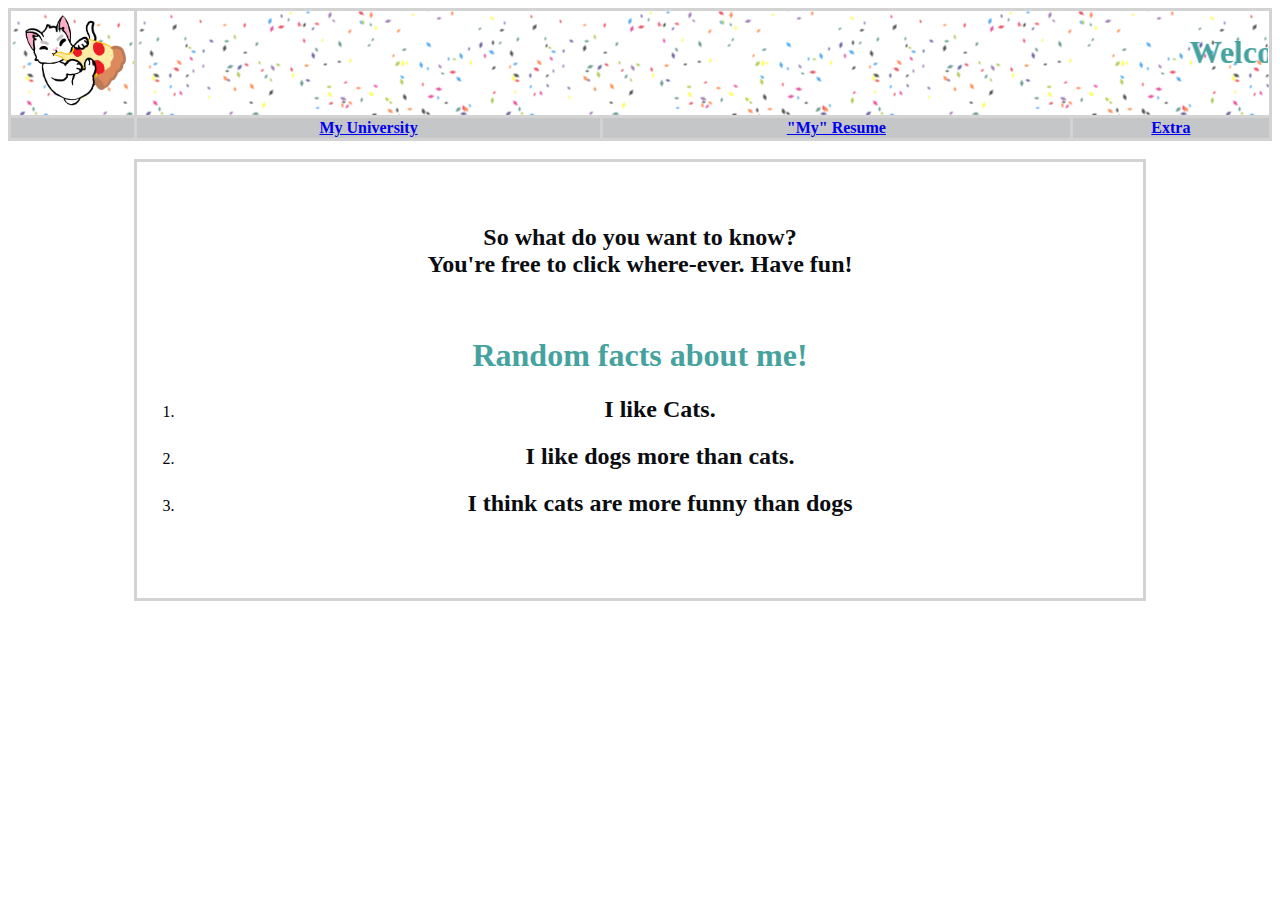
<file: index.html>
<html>
<head>
  <link rel = "stylesheet" type = "text/css" href = "css/style.css">
  <link rel="shortcut icon" type="image/jpg" href="images/favi.png"/>
<title>Index</title>

<body >
   <table style="width:100%" >
     <tr>
       <th id="logo" width="10%" background="images/confe.gif">
         <a href = "index.html"></td>
         <img class = "catpizza" src = "images/pizzacat.png" alt = "cat eating a pizza" align= "left"></td>
       </th>
       <td colspan="4" background="images/confe.gif">
         <h1>
                <marquee align="middle-center" behavior="scroll" scrolldelay="1" scrollamount="10" align="right">Welcome to my Webpage!</marquee>
         </h1>
       </td>
     </tr>
     <tr>
      <th class = "miniheader"> </th>
       <th class = "miniheader"><a href= "myUniversity.html">My University</a></th>
       <th class = "miniheader"><a href="images/resume.pdf" add target="_black"> "My" Resume</a>
       <th class = "miniheader"><a href="extra.html"> Extra</a>
     </tr>
</table>
<br>
<table class = "middle" align = center>
     <tr>
       <td>
        <blockquote>
        <h2>So what do you want to know? <br>
        You're free to click where-ever. Have fun!</h2><br>
       </blockquote>

       <h1>Random facts about me!</h1>
       <ol text-align = "left">
         <li><h2>I like Cats.</h2></li>
         <li><h2>I like dogs more than cats.</h2></li>
         <li><h2>I think cats are more funny than dogs</h2></li>
      </ol>
       </td>
     </tr>
     </table>
</body>
<footer>
</footer>
</html>
</file>
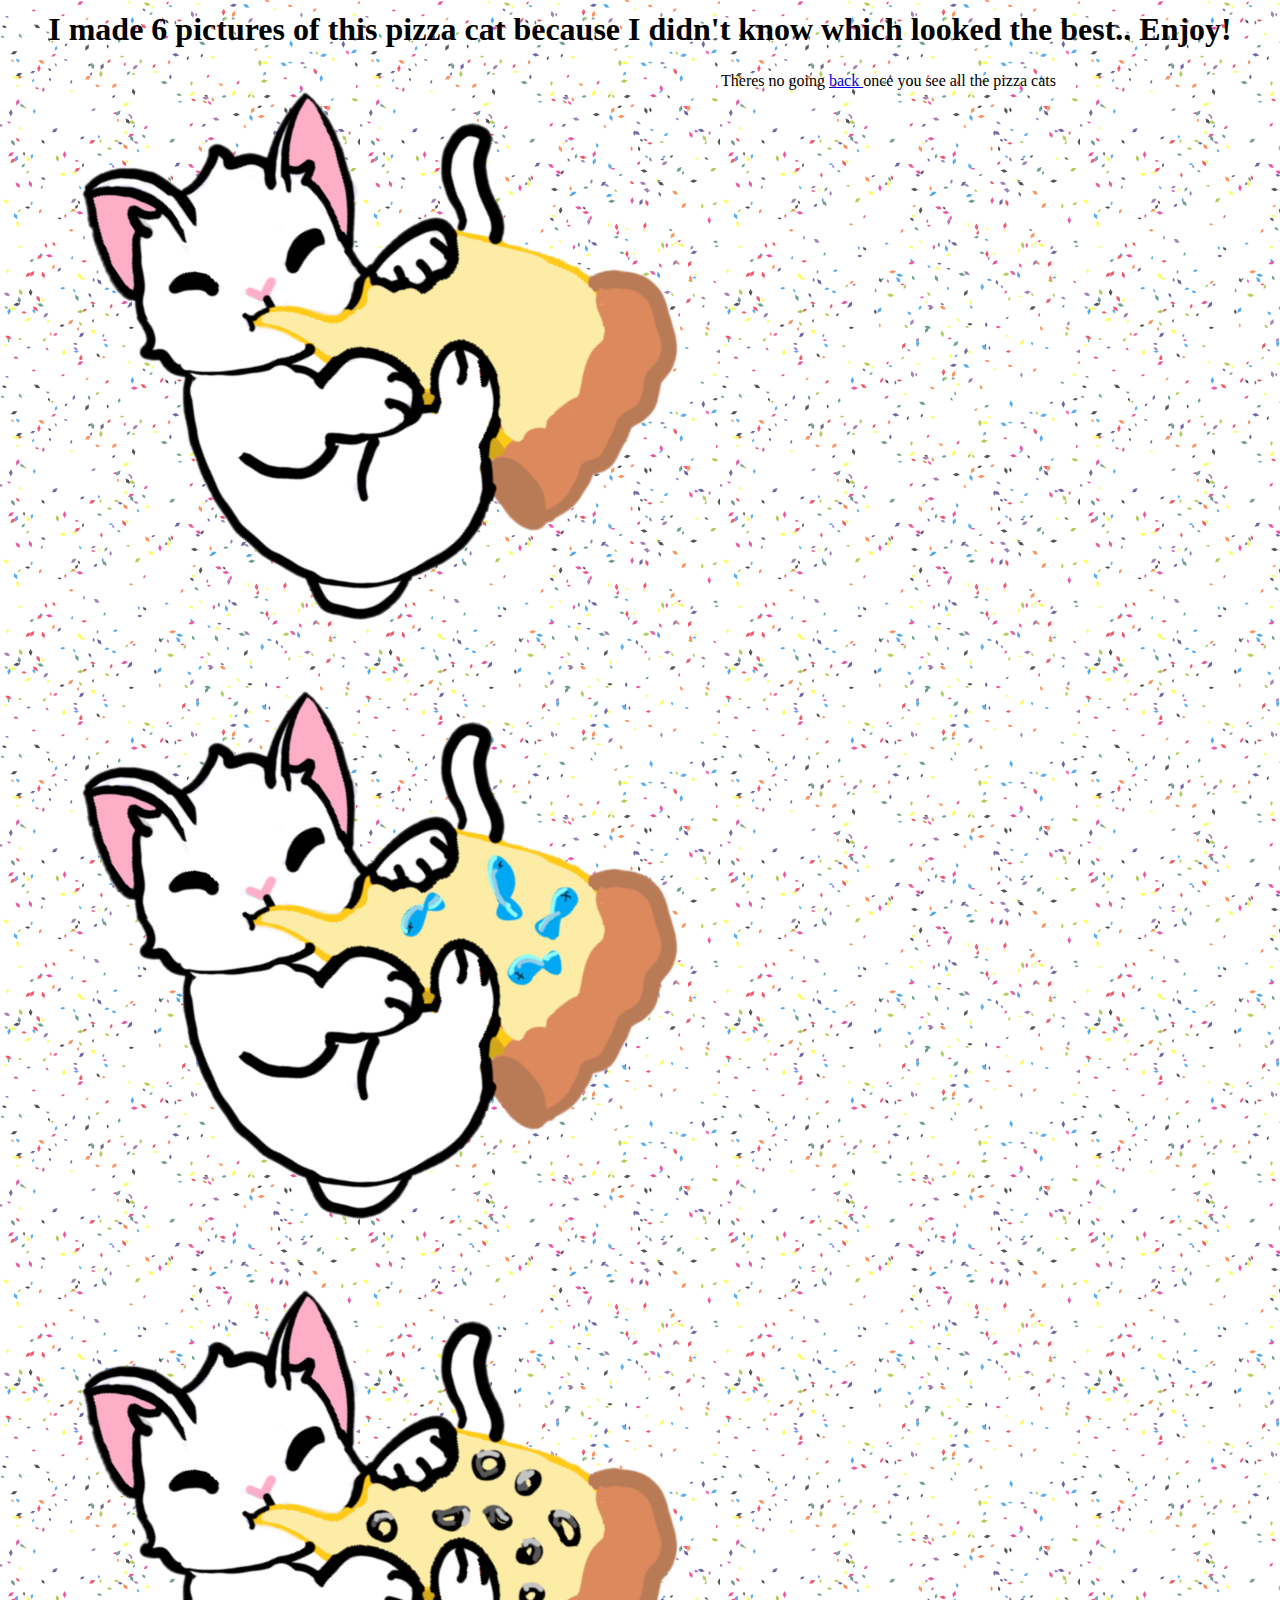
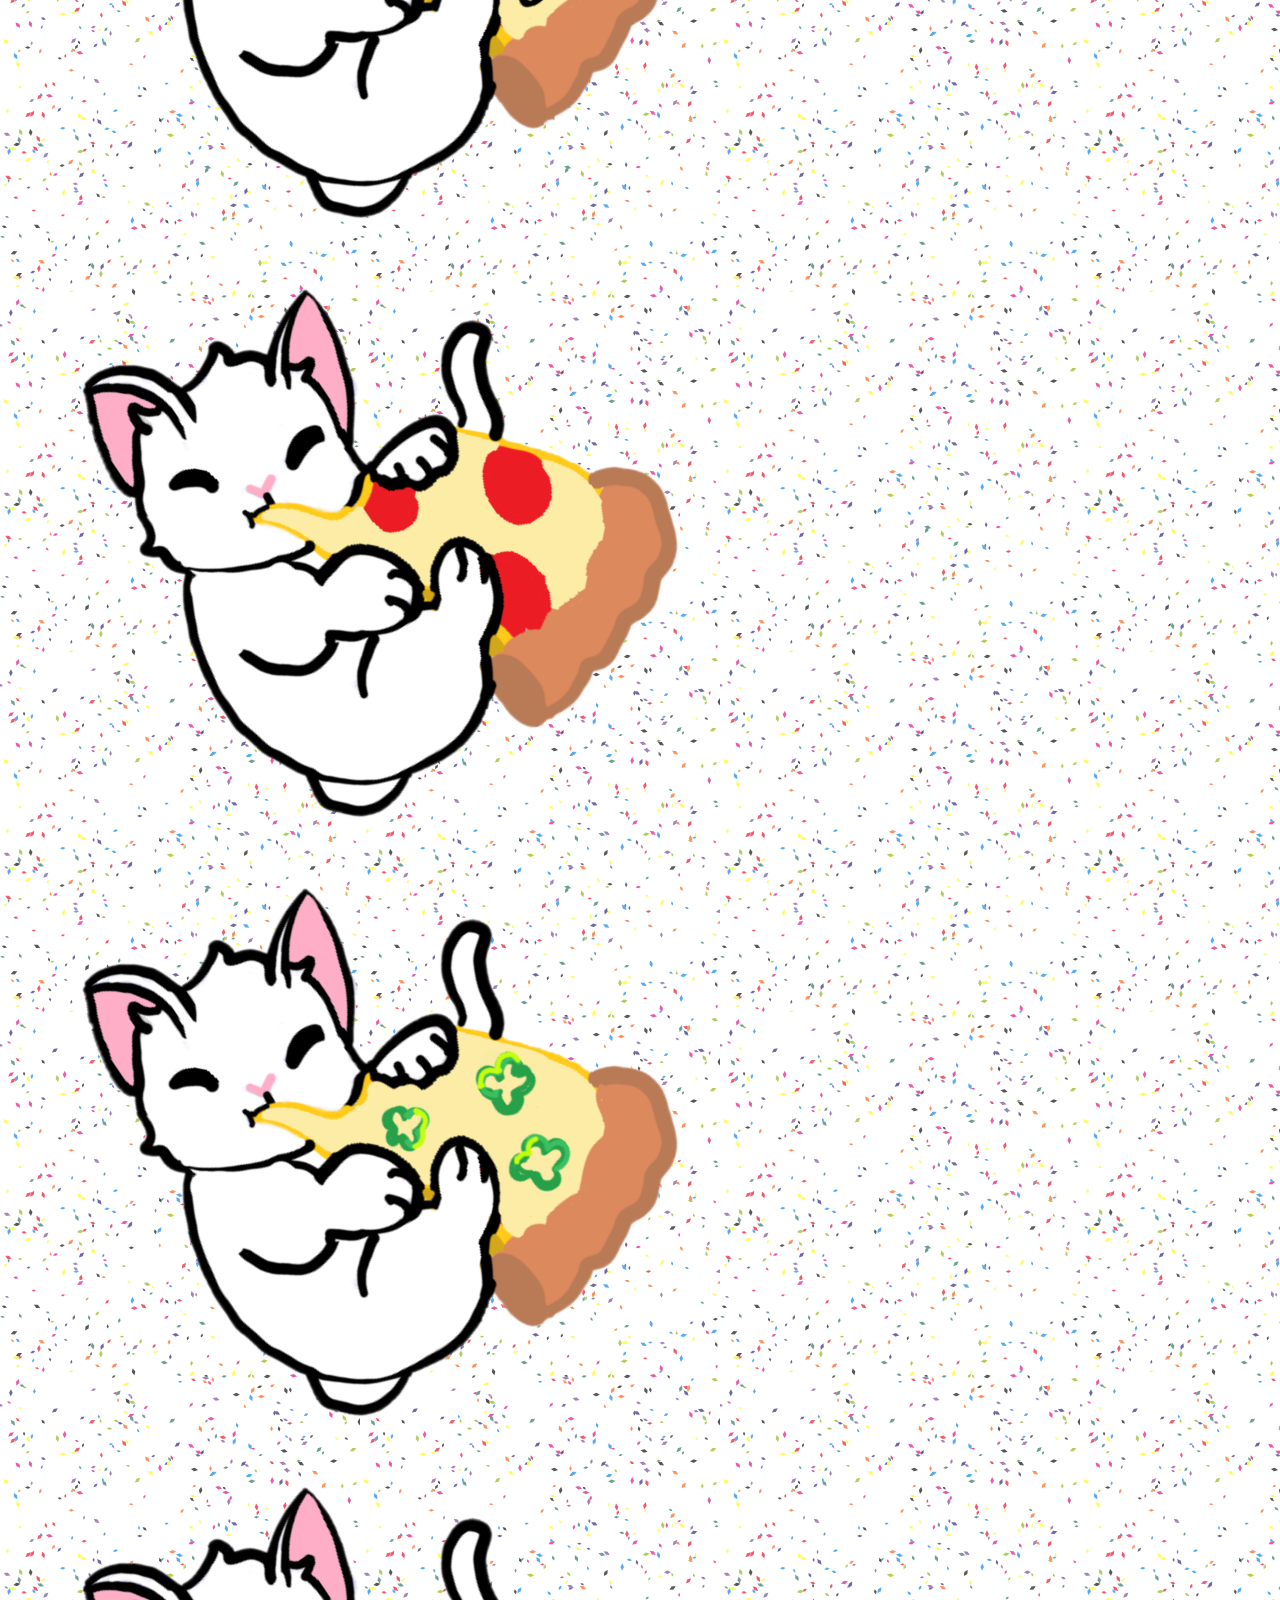
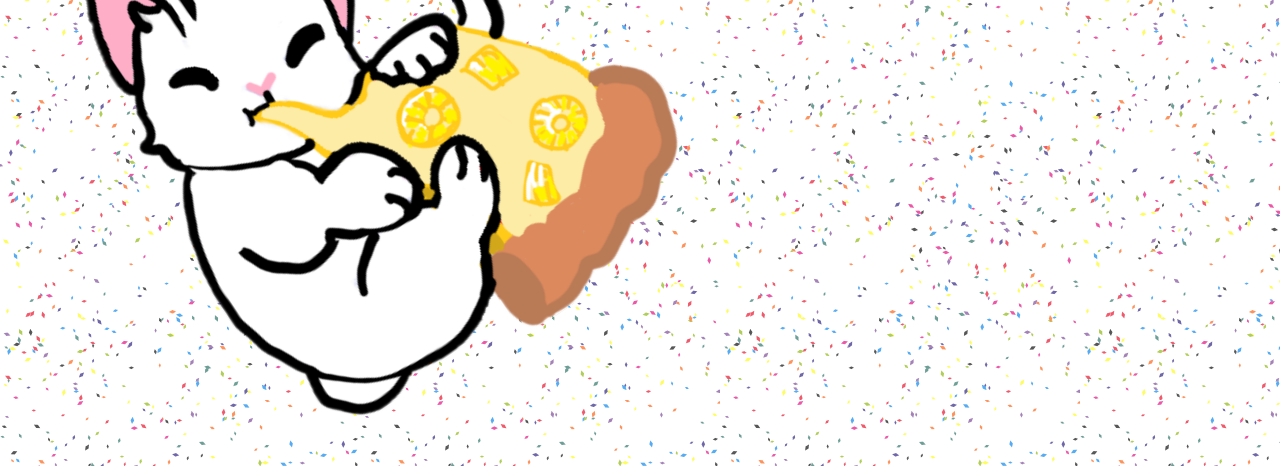
<file: extra.html>
<html>
<header>
  <title>Extra</title>
  <link rel="shortcut icon" type="image/jpg" href="images/favi.png"/>

</header>

<body background="images/confe.gif">
<table background-color = white align = center>
  <td>
    <h1>I made 6 pictures of this pizza cat because I didn't know which looked the best.. Enjoy!
    </h1>
  </td></table>

 <img class = "catpizza" src = "pizza cat/cheese.png" alt = "cat eating a pizza" align= "left">
 <img class = "catpizza" src = "pizza cat/fish.png" alt = "cat eating a pizza" align= "left">
 <img class = "catpizza" src = "pizza cat/olive.png" alt = "cat eating a pizza" align= "left">
 <img class = "catpizza" src = "pizza cat/pep.png" alt = "cat eating a pizza" align= "left">
 <img class = "catpizza" src = "pizza cat/peper.png" alt = "cat eating a pizza" align= "left">
 <img class = "catpizza" src = "pizza cat/pine.png" alt = "cat eating a pizza" align= "left">

Theres no going <a href="index.html">back </a>once you see all the pizza cats
</body>
</html
</file>
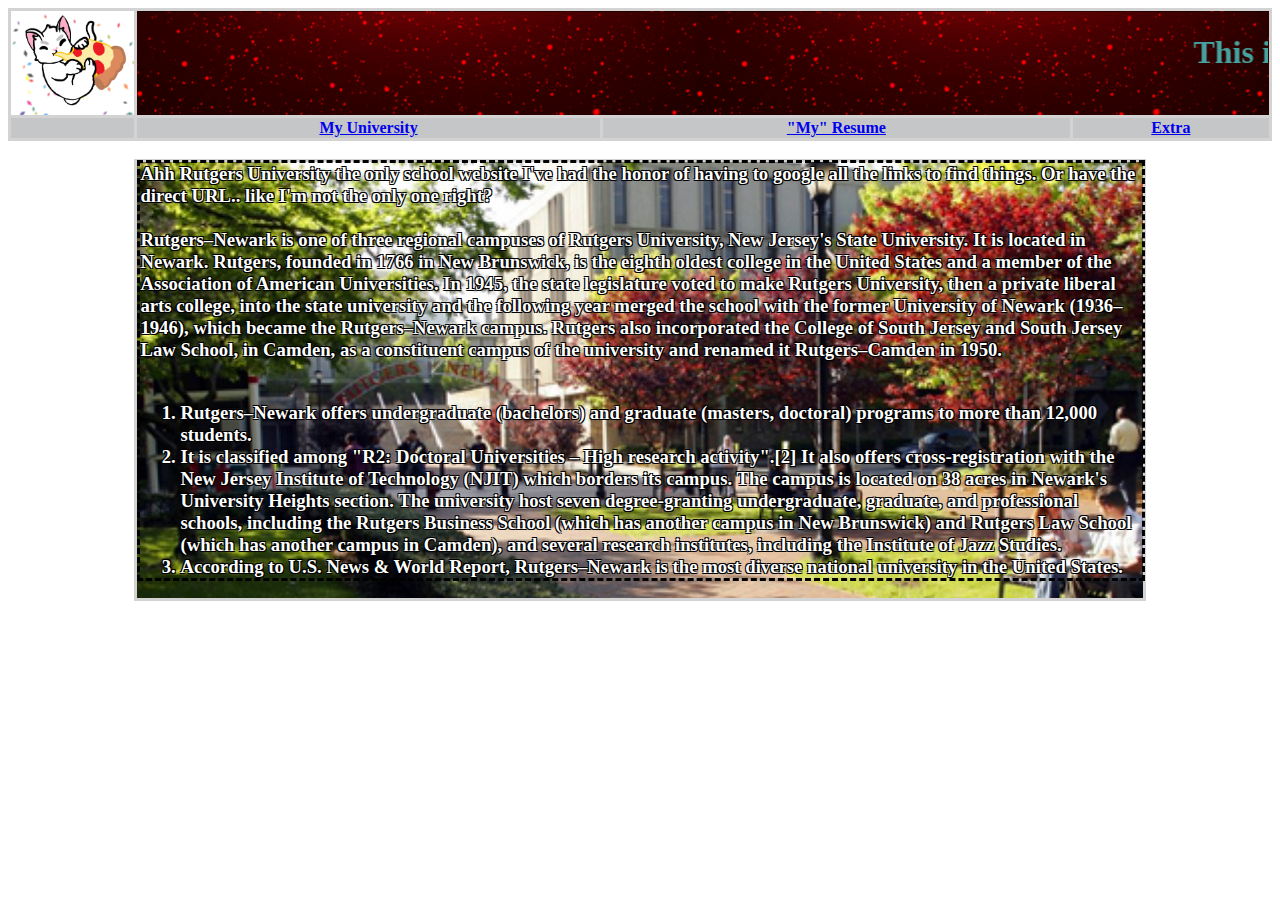
<file: myUniversity.html>
<html>
<head>
  <link rel = "stylesheet" type = "text/css" href = "css/style.css">
  <link rel="shortcut icon" type="image/jpg" href="images/rutgers.png"/>
<title>myUniversity</title>

<body>
   <table style="width:100%" >
     <tr>
       <th background="images/confe.gif" width="10%">
         <a href = "index.html"></td>
         <img class = "catpizza" src = "images/pizzacat.png" alt = "cat eating a pizza" align= "left"></td>
       </th>
       <td background="images/red.gif" colspan="4" >
         <h1 >
                <marquee align="middle-center" behavior="scroll" scrolldelay="1" scrollamount="10" align="right">This is my University!</marquee>
         </h1>
       </td>
     </tr>
     <tr>
      <th class = "miniheader"> </th>
       <th class = "miniheader"><a href= "myUniversity.html">My University</a></th>
       <th class = "miniheader"><a href="images/resume.pdf" add target="_black"> "My" Resume</a>
       <th class = "miniheader"><a href="extra.html"> Extra</a>
     </tr>
</table>
<br>
<table class = "middle" align = center background="images/ru.png">
     <tr>
    <td>
       </td>
       <td>
          <h3>  Ahh Rutgers University the only school website I've had the honor of having to google all the links to find things. Or have the direct URL.. like I'm not the only one right?
          <br><br>
          Rutgers–Newark is one of three regional campuses of Rutgers University, New Jersey's State University. It is located in Newark. Rutgers, founded in 1766 in New Brunswick, is the eighth oldest college in the United States and a member of the Association of American Universities. In 1945, the state legislature voted to make Rutgers University, then a private liberal arts college, into the state university and the following year merged the school with the former University of Newark (1936–1946), which became the Rutgers–Newark campus. Rutgers also incorporated the College of South Jersey and South Jersey Law School, in Camden, as a constituent campus of the university and renamed it Rutgers–Camden in 1950.
          <br><br>
          <ol>
            <li>Rutgers–Newark offers undergraduate (bachelors) and graduate (masters, doctoral) programs to more than 12,000 students. </li>
            <li>It is classified among "R2: Doctoral Universities – High research activity".[2] It also offers cross-registration with the New Jersey Institute of Technology (NJIT) which borders its campus. The campus is located on 38 acres in Newark's University Heights section. The university host seven degree-granting undergraduate, graduate, and professional schools, including the Rutgers Business School (which has another campus in New Brunswick) and Rutgers Law School (which has another campus in Camden), and several research institutes, including the Institute of Jazz Studies. </li>
            <li>According to U.S. News & World Report, Rutgers–Newark is the most diverse national university in the United States.
</li></h3>

       </td>
     </tr>
     </table>
</body>
<footer>
</footer>
</html>
</file>
<file: css/style.css>
.catpizza{
  width: 100%;
}
.middle{
  width: 80%;
  height: 50%;
}
.miniheader{
  background-color: #C5C6C7;
  width = 10%;
  text-decoration-color: #66FCF1
}
.fakefooter{

}

h1{
  color: #45A29E;
  align-self: middle;
}
h2{
  color :  #0B0C10;
}
h3{
  color :  white;
  outline: 3px dashed black;
  text-align: left;
  text-shadow:
		-1px -1px 0 #000,
		1px -1px 0 #000,
		-1px 1px 0 #000,
		1px 1px 0 #000;


}
body {
  background-image:"images/confe.gif";
  font-family: fantasy;
}


table, th,tr{/*outter boxes */
  border:3px solid #d3d3d3;
  border-collapse: collapse;
  text-align: center;
  align-self: center;
}
</file>
